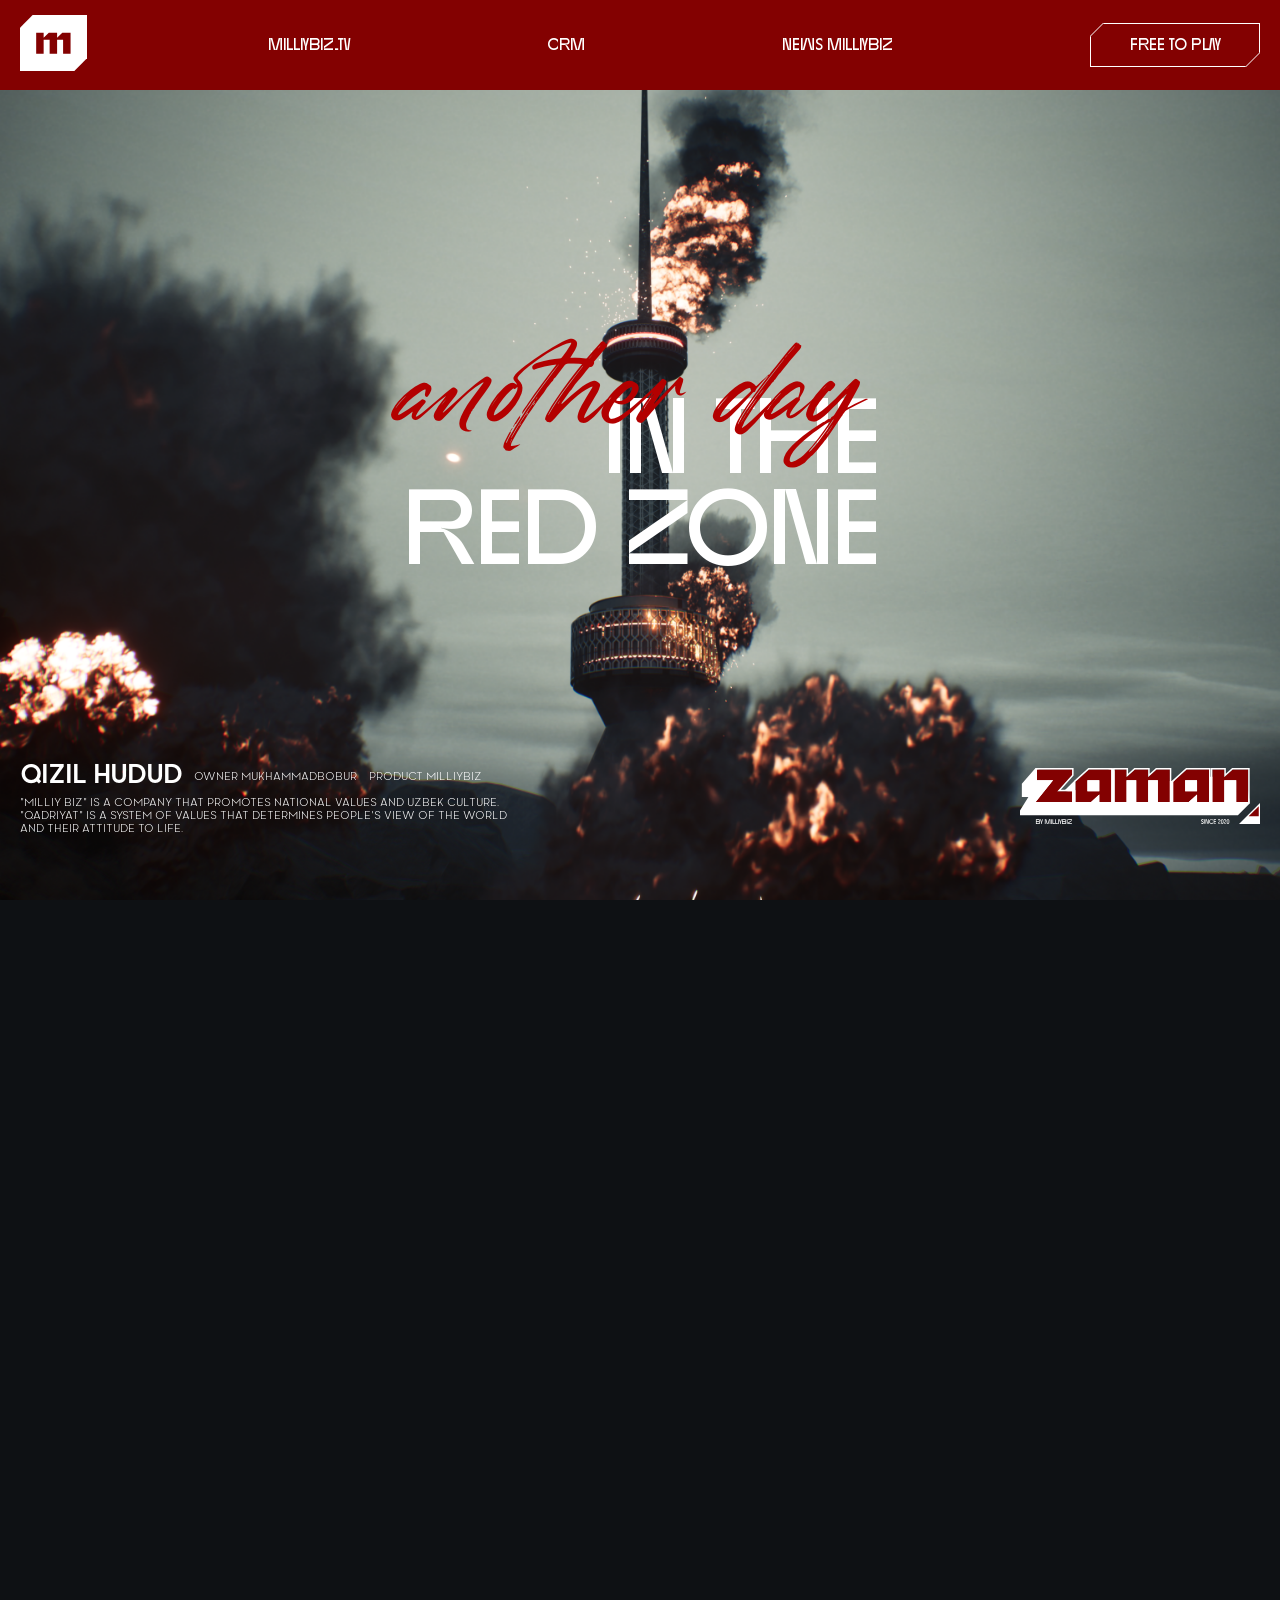
<file: red/index.html>
<!doctype html>
<html lang="en">
  <head>
    <meta charset="UTF-8" />
    <link rel="icon" type="image/svg+xml" href="/red/Logo2.svg" />
    <meta name="viewport" content="width=device-width, initial-scale=1.0" />
    <title>Qizil Hudud</title>
    <script type="module" crossorigin src="/red/assets/index-CvBPgTsp.js"></script>
    <link rel="stylesheet" crossorigin href="/red/assets/index-eYstlqJH.css">
  </head>
  <body>
    <div id="root"></div>
  </body>
</html>
</file>
<file: red/assets/index-eYstlqJH.css>
@font-face{font-family:base-bloom;src:url(/red/assets/BASEBLOOM-Regular-Bpwv25Pr.ttf);font-weight:400;font-style:normal}@font-face{font-family:gently-milarea;src:url(/red/assets/gently-milarea-BvRUEgHS.ttf);font-weight:400;font-style:normal}@font-face{font-family:neometric-2;src:url(/red/assets/Neometric-Regular-CDwZRyYG.otf)}@font-face{font-family:neometric-light;src:url("/red/assets/Neometric%20Alt%20Light%20(Regular)-CDnPn70M.otf")}*{box-sizing:border-box;margin:0;padding:0}html,body{height:100%;overflow-y:scroll;scrollbar-width:none;-ms-overflow-style:none}body{background:#0e1114;position:relative}html::-webkit-scrollbar,body::-webkit-scrollbar{display:none}:root{--primary: #830101;--primary-font: "base-bloom";--gently-font: "gently-milarea";--neometric-2: "neometric-2";--neometric-light: "neometric-light"}#wrapper{display:flex;flex-direction:column;height:100%;margin:0 auto;max-width:1450px;width:100%;overflow:hidden}@media (max-width: 1450px){#wrapper{padding:0 20px}}._component_kombv_1{height:90px;width:100%;max-width:1450px;display:flex;flex-direction:row;align-items:center;justify-content:space-between}._background_kombv_23{position:absolute;top:0;left:0;width:100%;height:90px;z-index:101}._asideLeft_kombv_41{z-index:102}._asideRight_kombv_51{display:flex;flex-direction:row;align-items:center;width:40%;justify-content:space-between;font-family:var(--primary-font),sans-serif;color:#fff;z-index:105}._asideRight_kombv_51 *{cursor:pointer}._freeContent_kombv_81{background:#fff;width:170px;clip-path:polygon(13px 0%,100% 0%,100% calc(100% - 14px),calc(100% - 14px) 100%,0% 100%,0% 13px)}._free_kombv_81{border:1px solid white;padding:11px 30px;background:var(--primary);color:#fff;text-align:center;clip-path:polygon(14px 0%,100% 0%,100% calc(100% - 15px),calc(100% - 15px) 100%,0% 100%,0% 14px)}._menu_kombv_141{display:none;z-index:103}._overlay_kombv_151{position:fixed;top:0;left:0;width:100%;height:100%;background:var(--primary);z-index:99}._overlayContainer_kombv_173{display:flex;flex-direction:column;justify-content:center;align-items:center;width:100%;height:100%;color:#fff;gap:15px;text-align:center;font-family:var(--primary-font),sans-serif;font-size:20px;margin-top:120px}._overlayContainer_kombv_173 *{cursor:pointer}._overlayContainer_kombv_173 div{margin:180px}@media (max-width: 1450px){._asideRight_kombv_51{width:80%}}@media (max-width: 600px){._asideRight_kombv_51{display:none}._asideLeft_kombv_41 img{width:48px;height:40px}._menu_kombv_141{display:initial;cursor:pointer}}._container_63e7t_1{width:100%;height:calc(100vh - 90px);display:flex;flex-direction:column;justify-content:space-between;padding-bottom:65px}._background_63e7t_19{position:absolute;left:0;width:100%;height:calc(100vh - 90px);z-index:-1}._background_63e7t_19 img{width:100%;height:100%;object-fit:cover;object-position:center}._asideCenter_63e7t_49{display:flex;flex-direction:column;padding-top:300px;width:480px;line-height:1px;margin:0 auto}._firstText_63e7t_67{color:#b30000;font-family:var(--gently-font),sans-serif;font-size:105px;z-index:10}._secondText_63e7t_81{color:#fff;font-family:var(--primary-font),sans-serif;font-size:106px;text-align:right;line-height:86%}._asideBottom_63e7t_97{display:flex;flex-direction:row;width:100%;justify-content:space-between;align-items:center}._leftSide_63e7t_113{display:flex;flex-direction:column;color:#fff;font-family:var(--neometric-light),sans-serif;width:500px;font-size:11px;text-transform:uppercase;gap:5px}._leftSideUpper_63e7t_135{display:flex;flex-direction:row;align-items:center;gap:12px}._qizil_63e7t_149{font-family:var(--neometric-2),sans-serif;font-size:25px;font-weight:700}._rightSide_63e7t_161{display:initial}@media (max-width: 600px){._rightSide_63e7t_161{display:none}._leftSide_63e7t_113{width:100%}._asideCenter_63e7t_49{width:320px;margin:80px auto 0;padding-top:230px}._firstText_63e7t_67{font-size:64px;text-align:right}._secondText_63e7t_81{font-size:70px;margin:0 auto;width:100%}._qizil_63e7t_149{font-size:12px}._leftSideUpper_63e7t_135{gap:10px;width:100%;font-size:10px}}._container_1vua4_1{display:flex;flex-direction:column;color:#fff;margin-top:65px;gap:25px}._upperBlock_1vua4_17{display:flex;flex-direction:row;align-items:center;justify-content:space-between}._upperBlockLeft_1vua4_31{font-size:15px;width:80%;font-family:var(--neometric-light),sans-serif}._qizil_1vua4_43{font-family:var(--primary-font),sans-serif;font-size:20px}._upperBlockRight_1vua4_53{display:flex;flex-direction:column;justify-content:center;gap:12px}._upperBlockRight_1vua4_53 div{display:flex;flex-direction:row;align-items:center;justify-content:space-between}._centerBlock_1vua4_81{display:flex;flex-direction:row;justify-content:space-between;align-items:center}._carouselContainer_1vua4_97{overflow-x:auto;overflow-y:hidden;width:100%;padding:10px 0}._carouselTrack_1vua4_111{display:flex;flex-direction:row;gap:20px;scroll-snap-type:x mandatory;-webkit-overflow-scrolling:touch;justify-content:space-between}._card_1vua4_129{width:345px;height:375px;border-radius:10px;position:relative;flex-shrink:0;scroll-snap-align:start}._carouselContainer_1vua4_97::-webkit-scrollbar{display:none}._carouselContainer_1vua4_97{-ms-overflow-style:none;scrollbar-width:none}._cardImage_1vua4_167{width:100%;height:100%;object-fit:cover;object-position:center}._playImage_1vua4_181{position:absolute;bottom:20px;right:20px;width:55px;cursor:pointer}._bottomBlock_1vua4_197{display:flex;flex-direction:row;align-items:center;justify-content:space-between;margin-top:40px}._bottomBlockLeft_1vua4_213{display:flex;flex-direction:row;align-items:center;gap:15px;width:600px;font-size:14px;font-family:var(--neometric-light),sans-serif}._unreal_1vua4_233{font-family:var(--primary-font),sans-serif;font-size:36px}._bottomBlockRight_1vua4_243{display:flex;flex-direction:column;font-family:var(--primary-font),sans-serif;font-size:28px;gap:15px}._bid_1vua4_259{width:350px;height:50px;background-color:#fff;clip-path:polygon(13px 0%,100% 0%,100% calc(100% - 13px),calc(100% - 13px) 100%,0% 100%,0% 13px);display:flex;flex-direction:column;align-items:center;justify-content:center}._bid_1vua4_259 input{border:none;width:100%;height:40px;font-size:16px;color:#000;outline:none;padding:0 20px}@media (max-width: 600px){._upperBlock_1vua4_17{flex-direction:column;gap:25px}._upperBlockLeft_1vua4_31{width:100%}._upperBlockRight_1vua4_53{flex-direction:row;gap:25px;width:100%;height:100%;justify-content:center}._upperBlockRight_1vua4_53 div{gap:25px}._upperBlockRight_1vua4_53 img{height:55px}._bottomBlock_1vua4_197{flex-direction:column;gap:45px}._bottomBlockLeft_1vua4_213,._bottomBlockRight_1vua4_243{width:100%}._bid_1vua4_259{width:100%;height:55px}}footer{margin-top:135px}._container_1p2w2_9{display:flex;flex-direction:row;justify-content:space-between;align-items:center;color:#fff;padding:25px 0;height:350px;max-height:350px}._background_1p2w2_31{background-color:var(--primary);position:absolute;z-index:-10;left:0;width:100%;height:100%;max-height:350px}._leftSide_1p2w2_51{display:flex;flex-direction:column;justify-content:space-between;height:100%;font-size:24px;font-family:var(--primary-font),sans-serif}._qadriyat_1p2w2_69{font-size:64px;max-width:605px;line-height:56px}._rightSide_1p2w2_81{display:flex;flex-direction:column;justify-content:space-between;align-items:end;height:100%;padding-top:10px;text-align:right}._rightSideUpper_1p2w2_101{display:flex;flex-direction:row;font-family:var(--primary-font),sans-serif;gap:40px}._rightSideUpper_1p2w2_101 a{color:#fff;text-decoration:none}._check_1p2w2_125{font-family:var(--primary-font),sans-serif}._rightSideBottom_1p2w2_133{display:flex;flex-direction:column;gap:20px}._allCaps_1p2w2_145{font-weight:var(--primary-font),sans-serif;text-transform:capitalize}._iconPlus_1p2w2_155{width:55px;height:55px}._iconMinus_1p2w2_165{display:none}._copy_1p2w2_173{display:initial}._hiddenMenu_1p2w2_181{display:none;font-family:var(--neometric-light),sans-serif;font-size:10px}._hiddenRightSide_1p2w2_193{display:none}@media (max-width: 600px){._container_1p2w2_9{flex-direction:column;gap:25px;max-height:none;height:auto}._background_1p2w2_31{height:100%;max-height:380px}._hiddenMenu_1p2w2_181{display:initial}._leftSide_1p2w2_51{gap:25px}._qadriyat_1p2w2_69{font-size:32px;line-height:32px}._copy_1p2w2_173,._rightSide_1p2w2_81{display:none}._hiddenRightSide_1p2w2_193{display:flex;flex-direction:column;width:100%;gap:20px}._hiddenRightSideBottom_1p2w2_283{position:absolute;left:0;width:100%;background-color:#fff;height:60px;margin-top:120px;color:#000;text-align:center;padding-top:20px;font-family:var(--primary-font),sans-serif}._rightSideUpper_1p2w2_101{width:100%;font-size:20px;justify-content:space-between}}@media (max-width: 390px){._background_1p2w2_31{max-height:420px}}@media (max-width: 320px){._background_1p2w2_31{max-height:450px}}
</file>
